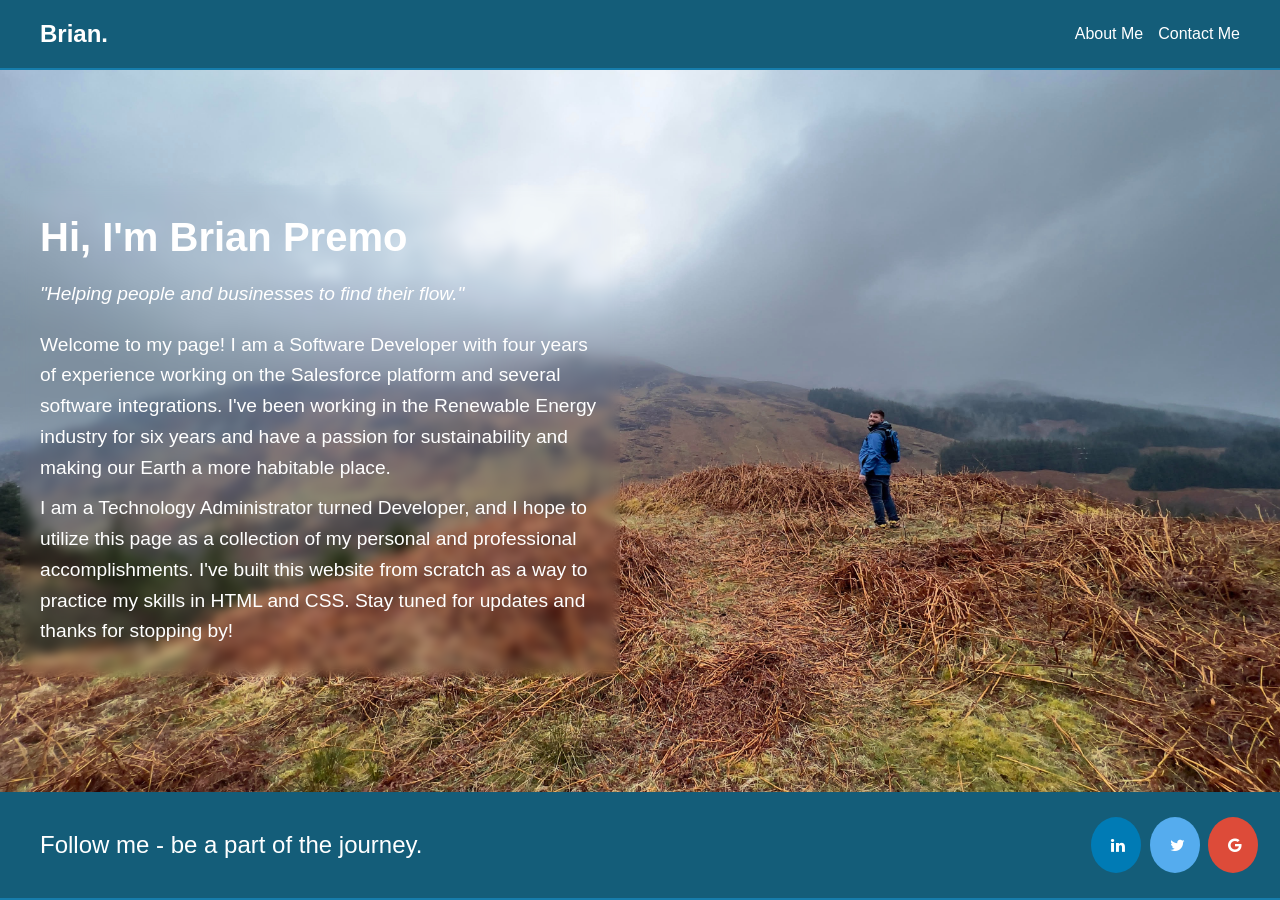
<file: index.html>
<!DOCTYPE html>
<html lang="en">
  <head>
    <meta charset="UTF-8" />
    <meta name="viewport" content="width=device-width, initial-scale=1.0" />
    <title>Brian Premo Personal Website</title>
    <link rel="stylesheet" type="text/css" href="style.css" />
  </head>
  <body>
    <header>
      <h1>Brian.</h1>
      <nav>
        <a href="AboutMe.html">About Me</a>
        <a href="ContactMe.html">Contact Me</a>
      </nav>
    </header>
    <main class="container">
      <div class="text-content">
        <p2>Hi, I'm Brian Premo</p2>
        <p><i>"Helping people and businesses to find their flow." </i></p>
        <p></p>
        <p>
          Welcome to my page! I am a Software Developer with four years of
          experience working on the Salesforce platform and several software
          integrations. I've been working in the Renewable Energy industry for
          six years and have a passion for sustainability and making our Earth a
          more habitable place.
        </p>
        <p>
          I am a Technology Administrator turned Developer, and I hope to
          utilize this page as a collection of my personal and professional
          accomplishments. I've built this website from scratch as a way to
          practice my skills in HTML and CSS. Stay tuned for updates and thanks
          for stopping by!
        </p>
      </div>
    </main>
    <footer>
      <f1>Follow me - be a part of the journey.</f1>
      <link
        rel="stylesheet"
        href="https://cdnjs.cloudflare.com/ajax/libs/font-awesome/4.7.0/css/font-awesome.min.css"
      />
      <div class=="social-icons">
        <a
        href="https://www.linkedin.com/in/brianpremo/"
        class="fa fa-linkedin"
      ></a>
      <a href="#" class="fa fa-twitter"></a>
      <a href="#" class="fa fa-google"></a>
      </div>
    </footer>
  </body>
</html>
</file>
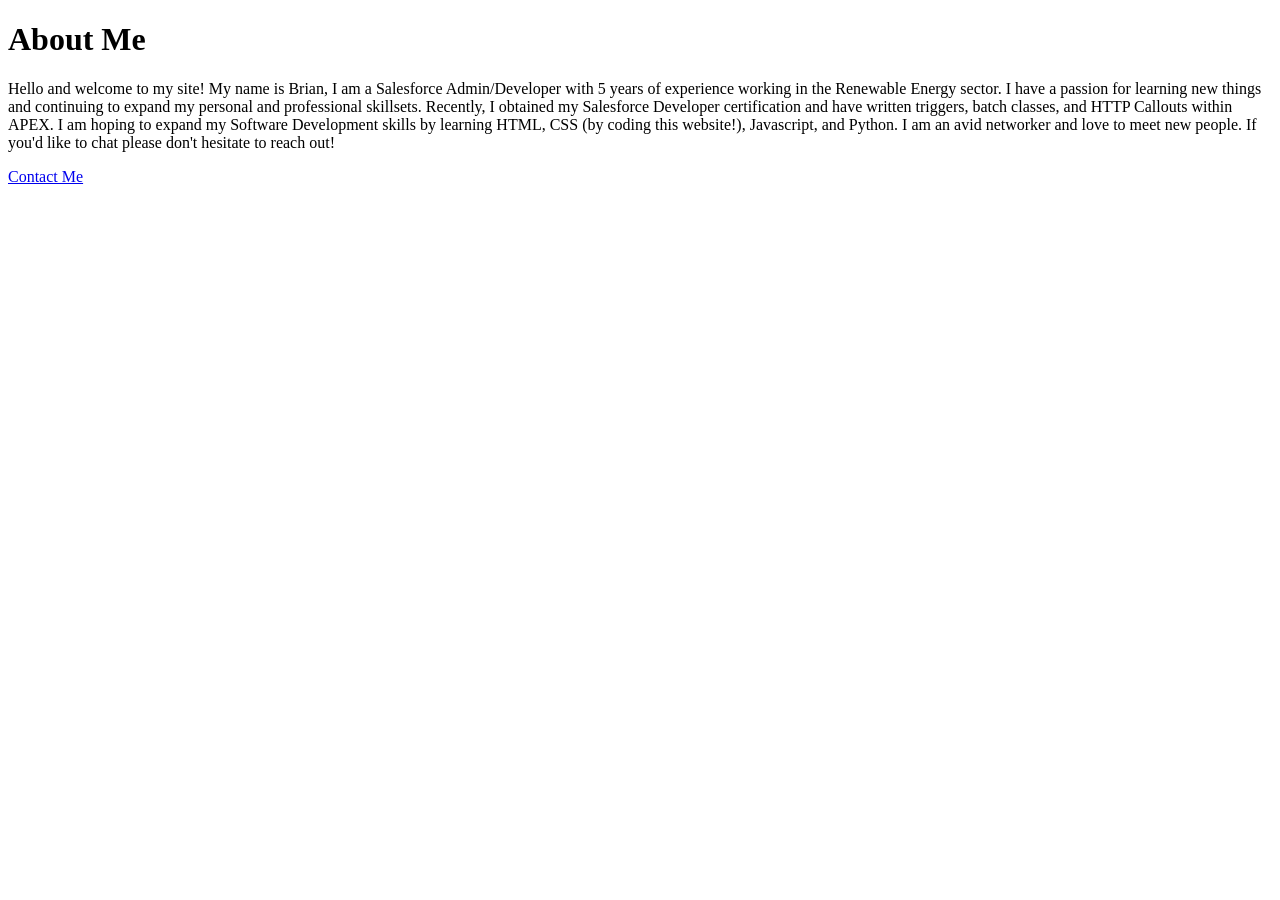
<file: AboutMe.html>
<!DOCTYPE html>
<html lang="en">
  <head>
    <meta charset="UTF-8" />
    <meta name="viewport" content="width=device-width, initial-scale=1.0" />
    <title>About Me</title>
  </head>
  <body>
    <h1>About Me</h1>
    <p>
      Hello and welcome to my site! My name is Brian, I am a Salesforce
      Admin/Developer with 5 years of experience working in the Renewable Energy
      sector. I have a passion for learning new things and continuing to expand
      my personal and professional skillsets. Recently, I obtained my Salesforce
      Developer certification and have written triggers, batch classes, and HTTP
      Callouts within APEX. I am hoping to expand my Software Development skills
      by learning HTML, CSS (by coding this website!), Javascript, and Python. I
      am an avid networker and love to meet new people. If you'd like to chat
      please don't hesitate to reach out!
    </p>
    <a href="ContactMe.html">Contact Me</a>
  </body>
</html>
</file>
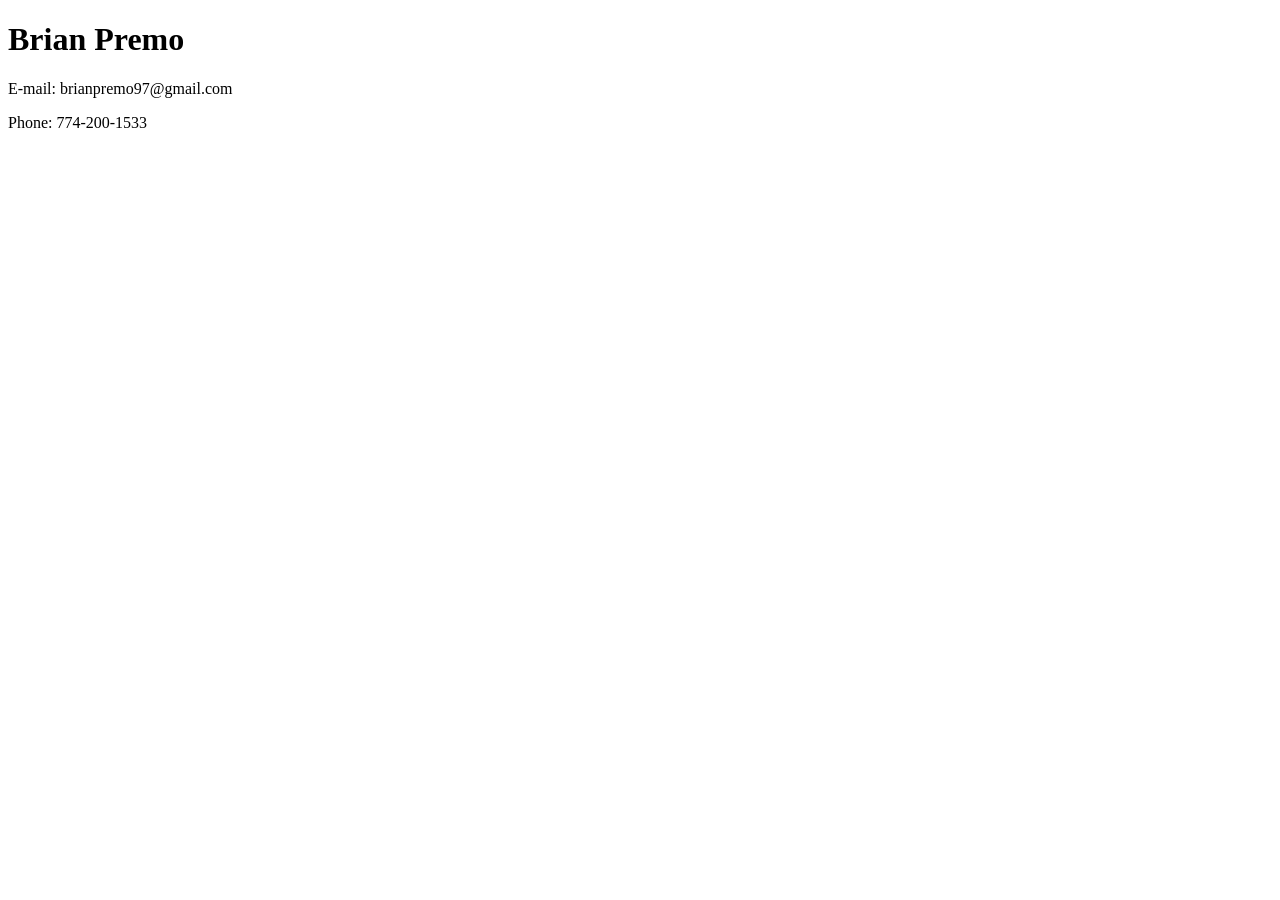
<file: ContactMe.html>
<!DOCTYPE html>
<html lang="en">
  <head>
    <meta charset="UTF-8" />
    <meta name="viewport" content="width=device-width, initial-scale=1.0" />
    <title>Contact Me</title>
  </head>
  <body>
    <h1>Brian Premo</h1>
    <p>E-mail: brianpremo97@gmail.com</p>
    <p>Phone: 774-200-1533</p>
  </body>
</html>
</file>
<file: style.css>
* {
  margin: 0;
  padding: 0;
  box-sizing: border-box;
}

body{
  margin: 0;
  padding: 0;
  height: 100vh;
  display: flex;
  flex-direction: column;
  justify-content: flex-start;
  font-family: Helvetica, sans-serif;
  background-image: url("ScotlandBackground.jpg");
  background-size: cover; /* Ensures the full image is visible */
  background-repeat: no-repeat; /* Prevents the image from repeating */
  background-position: center; /* Centers the image in the viewport */

}

header{
  background-color: #145d79;
  padding: 20px;
  width: 100%;
  display: flex;
  justify-content: space-between;
  align-items: center;
  border-bottom: 2px solid #167dac;
  font-family: Helvetica, sans-serif;
}

header h1 {
  margin: 0;
  font-size: 1.5rem;
  color: white;
  padding-left: 20px;
}

footer {
  background-color: #145d79;
  padding: 20px;
  width: 100%;
  display: flex;
  justify-content: space-between;
  align-items: center;
  border-bottom: 2px solid #167dac;
  font-family: Helvetica, sans-serif;
}

footer f1 {
  margin: 0;
  font-size: 1.5rem;
  color: white;
  padding-left: 20px;
}

footer .social-icons{
  display: flex; /* Ensures icons are in a row */
  gap: 10px; /* Adds space between the icons */
}

nav {
  display: flex;
  gap: 15px;
  padding-right: 20px;
}

nav a {
  text-decoration: none;
  color: white; 
  font-size: 1rem;
}

nav a:hover {
  color: #007BFF; /* Blue on hover */
}

/* Main content */
main {
  padding: 20px;
  font-size: 1.1rem;
  line-height: 1.6;
}

img {
  width: 300px;
  height: auto; /* Automatically adjusts height to maintain aspect ratio */
  border-radius: 15px; /* Rounds the corners by 15px */
}

p {
  color: white;
}

p2 {
  color: white;
  font-size: 3.0rem;
}

main.container {
  display: flex;
  flex-direction: column; /* Aligns content horizontally */
  width: 50%; /* Adjusts the width of the container */
  height: 100%;
  padding: 20px;
  border-radius: 10px;
  align-items: center;
  justify-content: center;
}

.text-content {
  display: flex;
  flex-direction: column;
  justify-content: center; /* Aligns text to the top */
  backdrop-filter: blur(5px);
  border-radius: 15px;
  padding: 20px;

}

.text-content p2 {
  font-size: 2.5rem;
  font-weight: bold;
  color: white;
  margin-bottom: 10px; /* Adds space below this heading */
}

.text-content p {
  font-size: 1.2rem;
  color: white;
  margin-bottom: 10px; /* Adds space between paragraphs */
}

.fa {
  padding: 20px;
  font-size: 30px;
  width: 50px;
  text-align: center;
  text-decoration: none;
  margin: 5px 2px;
  border-radius: 50%;
}

.fa:hover {
    opacity: 0.7;
}

.fa-linkedin {
  background: #007bb5;
  color: white;
}

.fa-twitter {
  background: #55ACEE;
  color: white;
}

.fa-google {
  background: #dd4b39;
  color: white;
}
</file>
